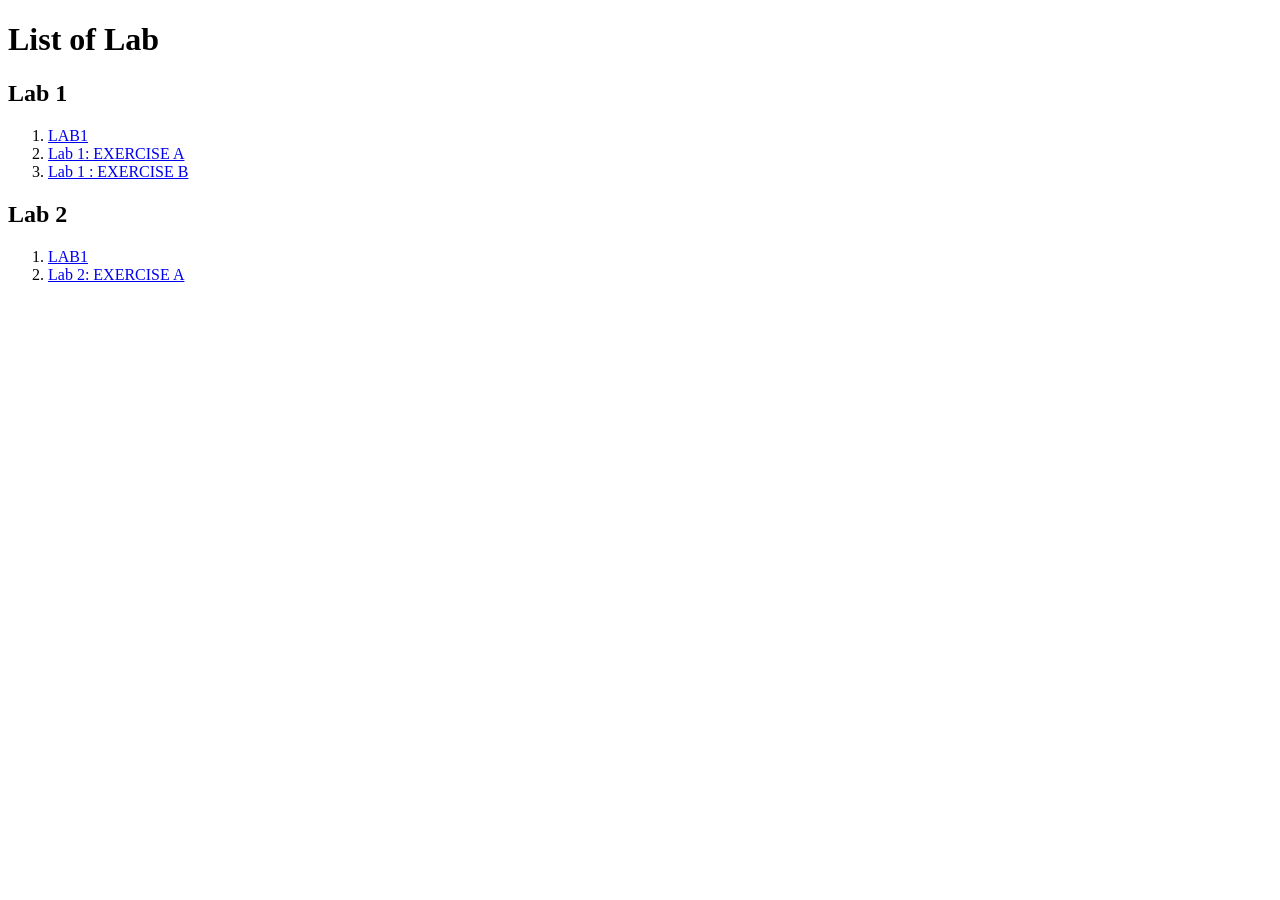
<file: index.html>
<!DOCTYPE html>
<html lang="en">
<head>
    <meta charset="UTF-8">
    <meta name="viewport" content="width=device-width, initial-scale=1.0">
    <title>Document</title>
</head>
<body>
    <h1> List of Lab</h1>
    <h2> Lab 1 </h2>
    <ol>
        <li> <a href="Lab1/LAB1.html">LAB1</a></li>
        <li> <a href="Lab1/lab1_ExerA.html">Lab 1: EXERCISE A</a></li>
        <li> <a href="Lab1/lab1_ExerB..html">Lab 1 : EXERCISE B </a></li>
    </ol>
     <h2> Lab 2 </h2>
    <ol>
        <li> <a href="LAB2/LAB2.HTML">LAB1</a></li>
        <li> <a href="LAB2/Lab2_Exercise A.html">Lab 2: EXERCISE A</a></li>
    </ol>
</body>
<html>
</file>
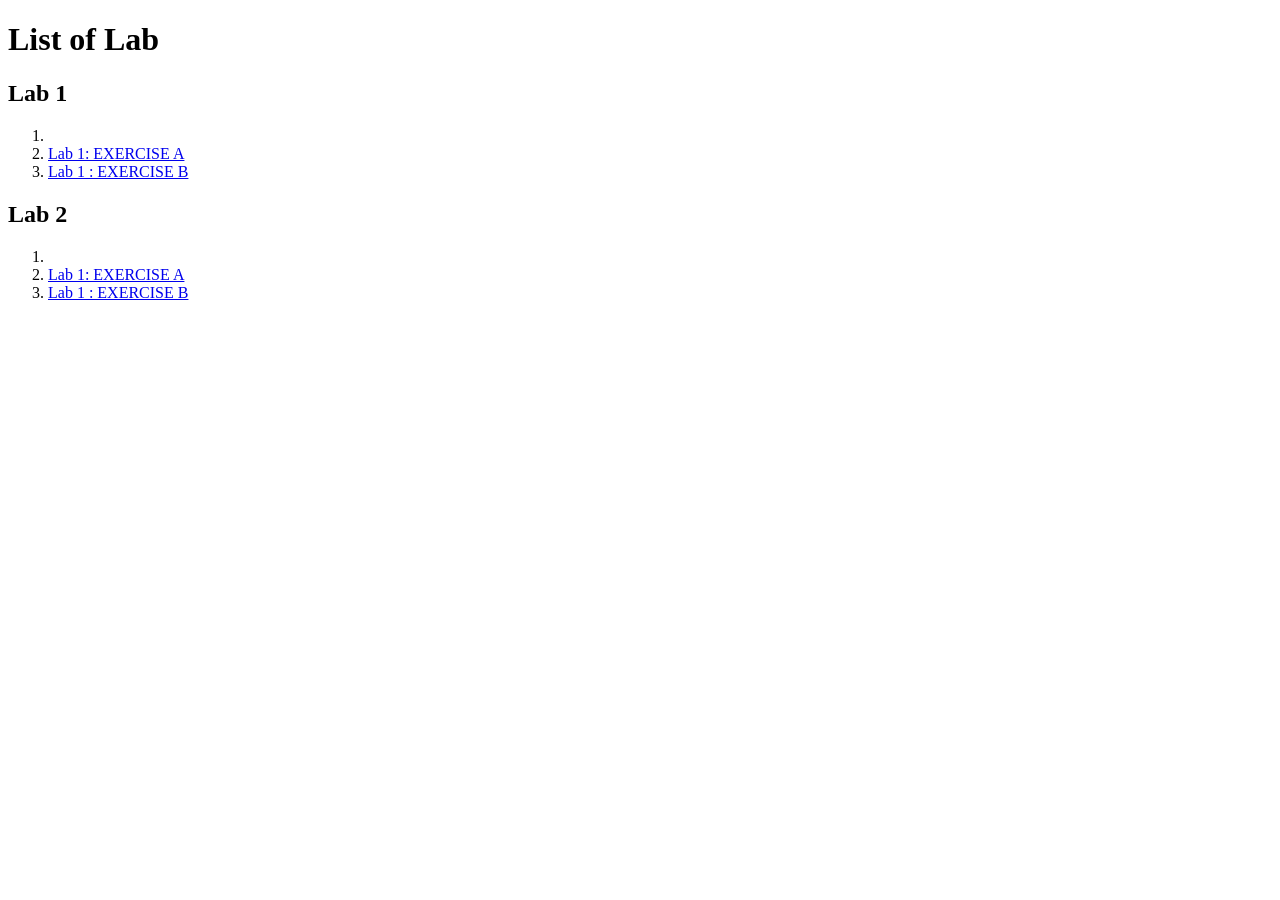
<file: LAB 2/index.html>
<!DOCTYPE html>
<html lang="en">
<head>
    <meta charset="UTF-8">
    <meta name="viewport" content="width=device-width, initial-scale=1.0">
    <title>Document</title>
</head>
<body>
    <h1> List of Lab</h1>
    <h2> Lab 1 </h2>
    <ol>
        <li> <a href="Lab1/LAB1.html PRACTICE"></a></li>
        <li> <a href="Lab1/lab1_ExerA.html">Lab 1: EXERCISE A</a></li>
        <li> <a href="Lab1/lab1_ExerB..html">Lab 1 : EXERCISE B </a></li>
    </ol>
        <h2> Lab 2 </h2>
    <ol>
        <li> <a href="Lab1/LAB1.html PRACTICE"></a></li>
        <li> <a href="Lab1/lab1_ExerA.html">Lab 1: EXERCISE A</a></li>
        <li> <a href="Lab1/lab1_ExerB..html">Lab 1 : EXERCISE B </a></li>
    </ol>
</body>
</file>
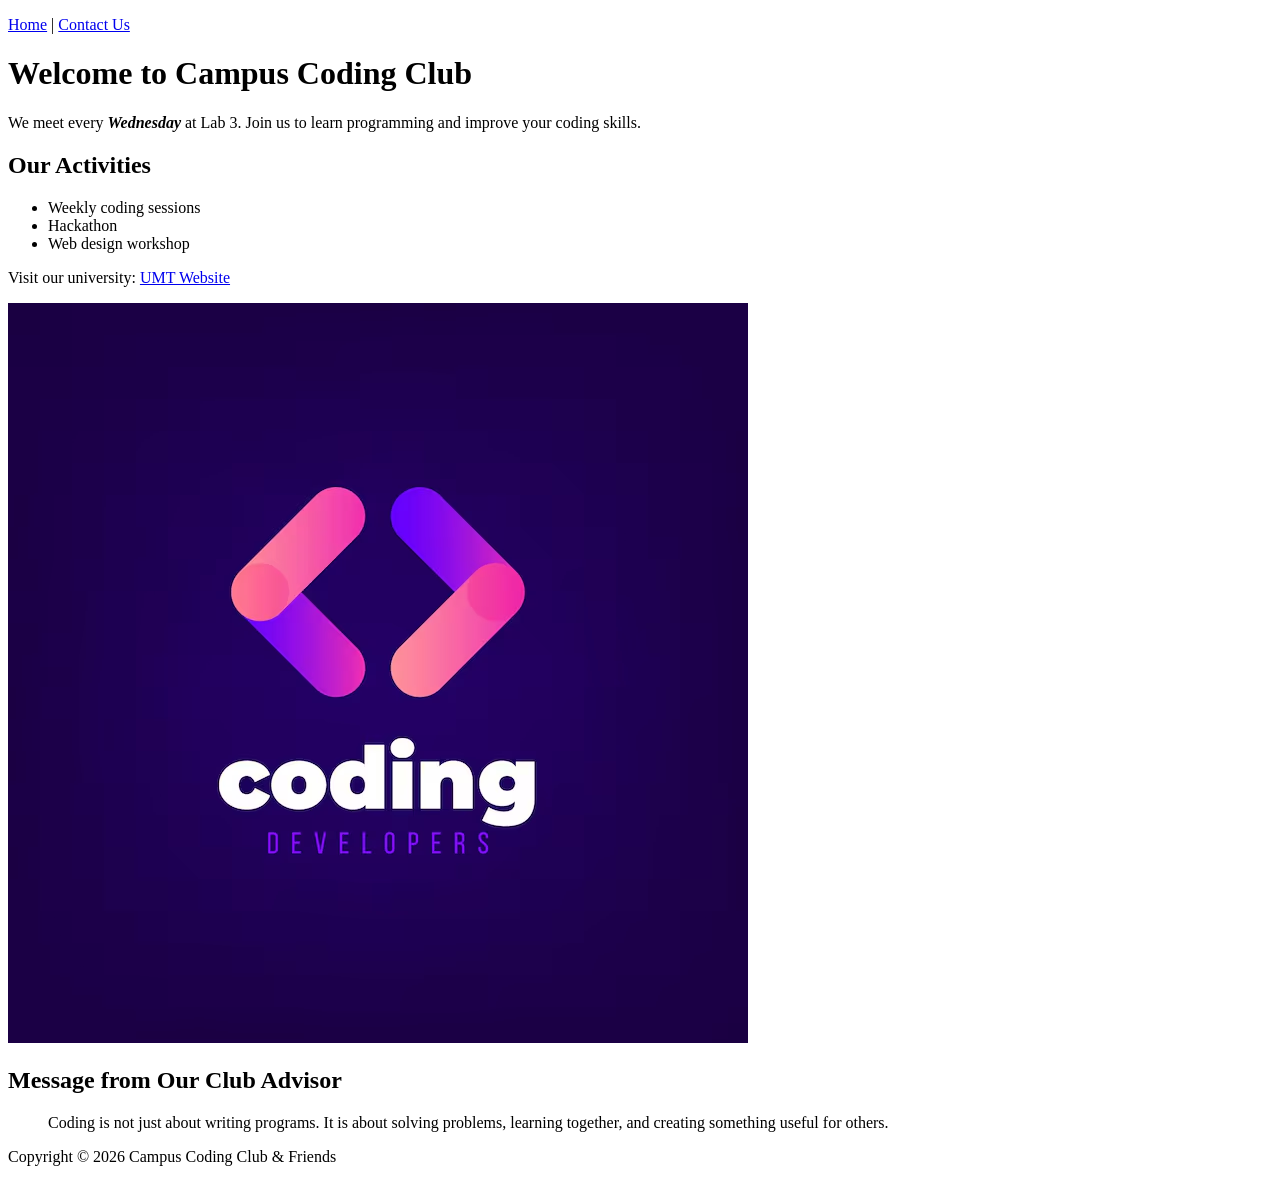
<file: Lab1/index.html>
<!DOCTYPE html>
<html lang="en">
<head>
    <meta charset="utf-8">
    <title>Campus Coding Club - Home</title>
</head>
<body>

    <!-- Navigation Section -->
    <p>
        <a href="index.html">Home</a> |
        <a href="contact.html">Contact Us</a>
    </p>

    <!-- Main Heading -->
    <h1>Welcome to Campus Coding Club</h1>

    <!-- Introduction Section -->
    <p>
        We meet every <strong><em>Wednesday</em></strong> at Lab 3.
        Join us to learn programming and improve your coding skills.
    </p>

    <!-- Activities Section -->
    <h2>Our Activities</h2>
    <ul>
        <li>Weekly coding sessions</li>
        <li>Hackathon</li>
        <li>Web design workshop</li>
    </ul>

    <!-- University Website Section -->
    <p>
        Visit our university:
        <a href="https://www.umt.edu.my" target="_blank">
            UMT Website
        </a>
    </p>

    <!-- Club Image Section -->
    <img src="codingclub.avif" alt="Campus Coding Club activities">

    <!-- Club Advisor Quote Section -->
    <h2>Message from Our Club Advisor</h2>
    <blockquote>
        Coding is not just about writing programs.
        It is about solving problems, learning together,
        and creating something useful for others.
    </blockquote>

    <!-- Copyright Section -->
    <p>
        Copyright &copy; 2026 Campus Coding Club &amp; Friends
    </p>

</body>
</html>
</file>
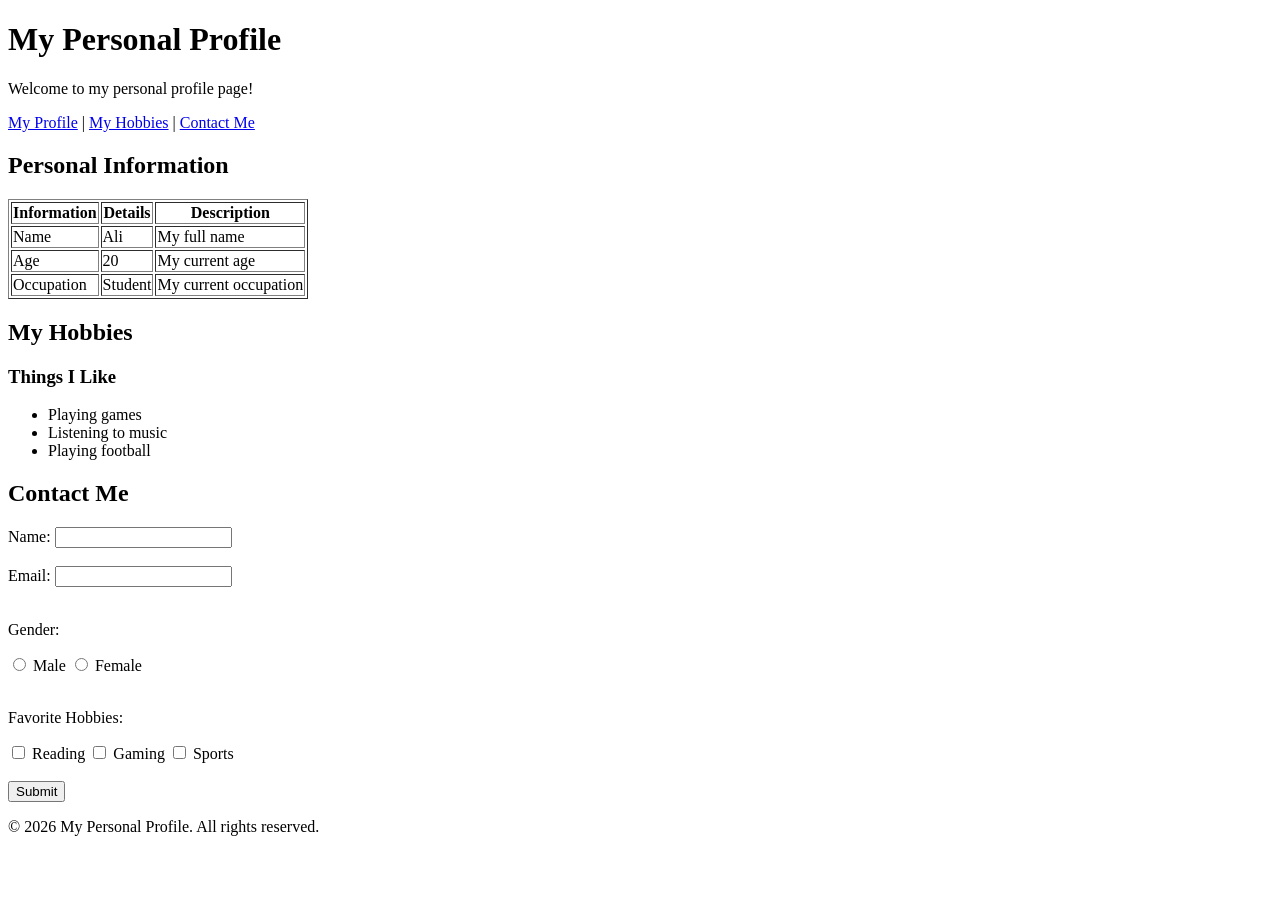
<file: LAB 2/LAB2.HTML>
<!DOCTYPE html>
<html lang="en">
<head>
    <meta charset="UTF-8">
    <meta name="viewport" content="width=device-width, initial-scale=1.0">
    <title>My Personal Profile</title>
</head>
<body>

    <!-- TASK 3: Semantic HTML -->

    <header>
        <h1>My Personal Profile</h1>
        <p>Welcome to my personal profile page!</p>
    </header>

    <nav>
        <a href="#profile">My Profile</a> |
        <a href="#hobbies">My Hobbies</a> |
        <a href="#contact">Contact Me</a>
    </nav>

    <main>

        <section id="profile">
            <h2>Personal Information</h2>

            <!-- TASK 1: Create a Table -->

            <table border="1">
                <tr>
                    <th>Information</th>
                    <th>Details</th>
                    <th>Description</th>
                </tr>
                <tr>
                    <td>Name</td>
                    <td>Ali</td>
                    <td>My full name</td>
                </tr>
                <tr>
                    <td>Age</td>
                    <td>20</td>
                    <td>My current age</td>
                </tr>
                <tr>
                    <td>Occupation</td>
                    <td>Student</td>
                    <td>My current occupation</td>
                </tr>
            </table>
        </section>

        <section id="hobbies">
            <h2>My Hobbies</h2>

            <article>
                <h3>Things I Like</h3>
                <ul>
                    <li>Playing games</li>
                    <li>Listening to music</li>
                    <li>Playing football</li>
                </ul>
            </article>
        </section>

        <section id="contact">
            <h2>Contact Me</h2>

            <!-- TASK 2: Design a Simple Form -->

            <form action="#" method="post">

                <label for="name">Name:</label>
                <input type="text" id="name" name="name" required>
                <br><br>

                <label for="email">Email:</label>
                <input type="email" id="email" name="email" required>
                <br><br>

                <p>Gender:</p>

                <input type="radio" id="male" name="gender" value="Male">
                <label for="male">Male</label>

                <input type="radio" id="female" name="gender" value="Female">
                <label for="female">Female</label>

                <br><br>

                <p>Favorite Hobbies:</p>

                <input type="checkbox" id="reading" name="hobbies" value="Reading">
                <label for="reading">Reading</label>

                <input type="checkbox" id="gaming" name="hobbies" value="Gaming">
                <label for="gaming">Gaming</label>

                <input type="checkbox" id="sports" name="hobbies" value="Sports">
                <label for="sports">Sports</label>

                <br><br>

                <input type="submit" value="Submit">

            </form>
        </section>

    </main>

    <footer>
        <p>&copy; 2026 My Personal Profile. All rights reserved.</p>
    </footer>

</body>
</html>
</file>
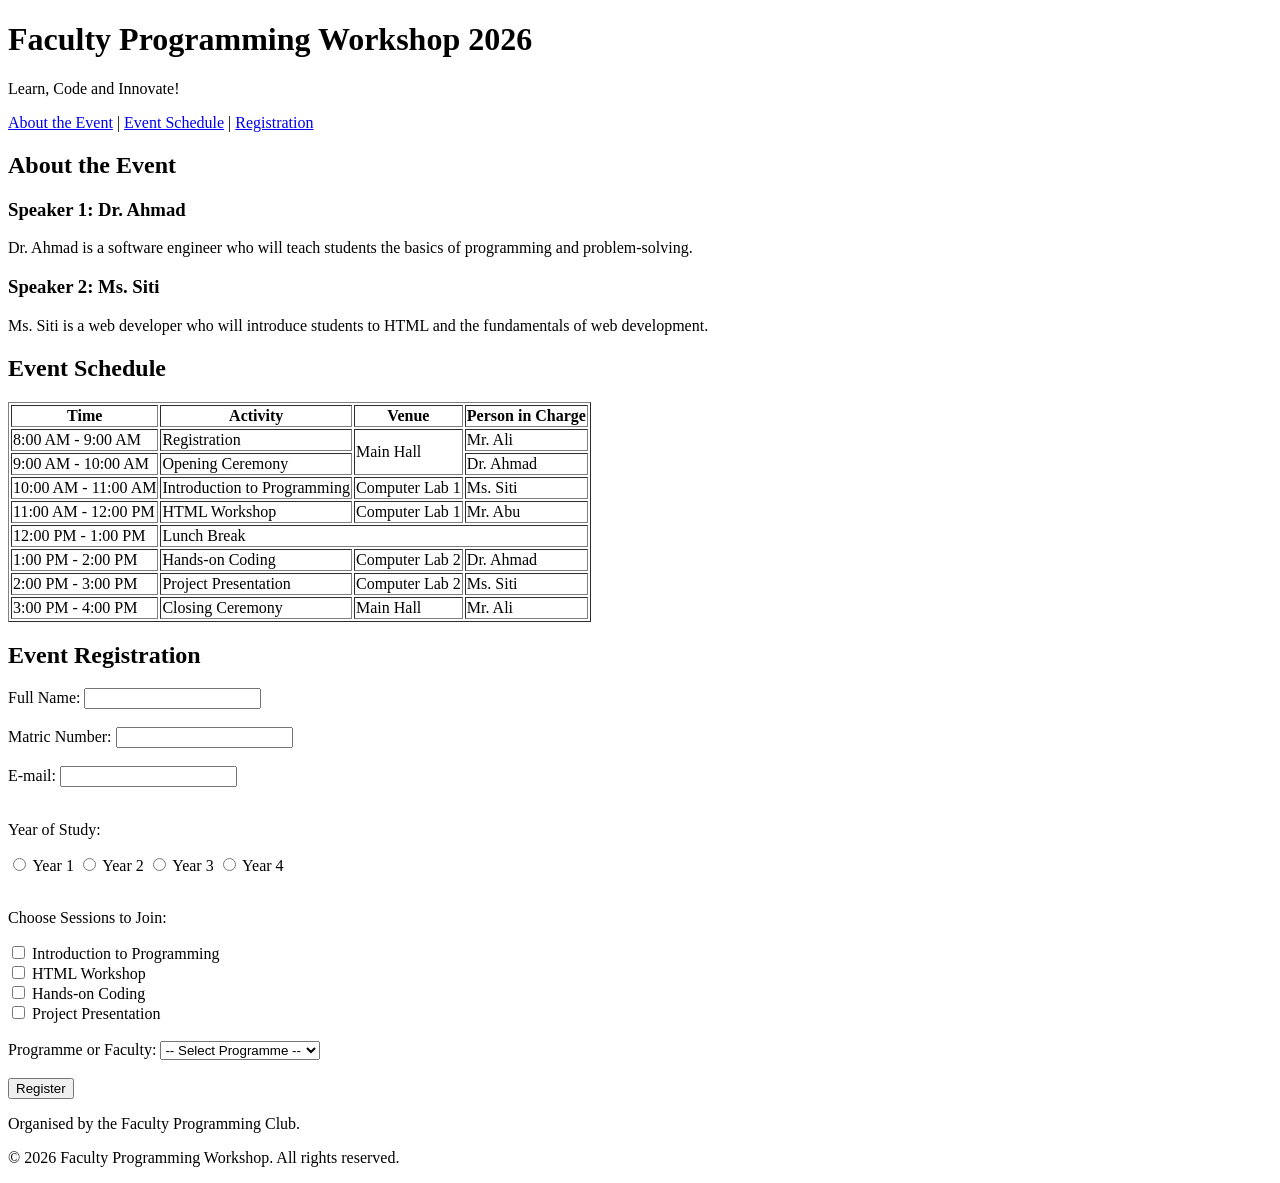
<file: LAB 2/Lab_2_Exercise A.html>
<!DOCTYPE html>
<html lang="en">
<head>
    <!-- Basic information about the HTML document -->
    <meta charset="UTF-8">
    <title>Faculty Programming Workshop</title>
</head>
<body>

    <!-- 1. Semantic Structure: Header -->
    <header>
        <h1>Faculty Programming Workshop 2026</h1>
        <p>Learn, Code and Innovate!</p>
    </header>

    <!-- Navigation links to different sections of the page -->
    <nav>
        <a href="#about">About the Event</a> |
        <a href="#schedule">Event Schedule</a> |
        <a href="#registration">Registration</a>
    </nav>

    <!-- Main content of the event page -->
    <main>

        <!-- 2. About the Event section -->
        <section id="about">
            <h2>About the Event</h2>

            <!-- Article introducing the first speaker -->
            <article>
                <h3>Speaker 1: Dr. Ahmad</h3>
                <p>
                    Dr. Ahmad is a software engineer who will teach
                    students the basics of programming and problem-solving.
                </p>
            </article>

            <!-- Article introducing the second speaker -->
            <article>
                <h3>Speaker 2: Ms. Siti</h3>
                <p>
                    Ms. Siti is a web developer who will introduce students
                    to HTML and the fundamentals of web development.
                </p>
            </article>
        </section>

        <!-- 3. Event Schedule section -->
        <section id="schedule">
            <h2>Event Schedule</h2>

            <!-- Schedule table with colspan and rowspan -->
            <table border="1">
                <tr>
                    <th>Time</th>
                    <th>Activity</th>
                    <th>Venue</th>
                    <th>Person in Charge</th>
                </tr>

                <tr>
                    <td>8:00 AM - 9:00 AM</td>
                    <td>Registration</td>
                    <td rowspan="2">Main Hall</td>
                    <td>Mr. Ali</td>
                </tr>

                <tr>
                    <td>9:00 AM - 10:00 AM</td>
                    <td>Opening Ceremony</td>
                    <td>Dr. Ahmad</td>
                </tr>

                <tr>
                    <td>10:00 AM - 11:00 AM</td>
                    <td>Introduction to Programming</td>
                    <td>Computer Lab 1</td>
                    <td>Ms. Siti</td>
                </tr>

                <tr>
                    <td>11:00 AM - 12:00 PM</td>
                    <td>HTML Workshop</td>
                    <td>Computer Lab 1</td>
                    <td>Mr. Abu</td>
                </tr>

                <tr>
                    <td>12:00 PM - 1:00 PM</td>
                    <td colspan="3">Lunch Break</td>
                </tr>

                <tr>
                    <td>1:00 PM - 2:00 PM</td>
                    <td>Hands-on Coding</td>
                    <td>Computer Lab 2</td>
                    <td>Dr. Ahmad</td>
                </tr>

                <tr>
                    <td>2:00 PM - 3:00 PM</td>
                    <td>Project Presentation</td>
                    <td>Computer Lab 2</td>
                    <td>Ms. Siti</td>
                </tr>

                <tr>
                    <td>3:00 PM - 4:00 PM</td>
                    <td>Closing Ceremony</td>
                    <td>Main Hall</td>
                    <td>Mr. Ali</td>
                </tr>
            </table>
        </section>

        <!-- 4. Registration Form section -->
        <section id="registration">
            <h2>Event Registration</h2>

            <!-- Form sends registration data to register.html using POST -->
            <form action="register.html" method="post">

                <!-- Text input for student's full name -->
                <label for="fullname">Full Name:</label>
                <input type="text" id="fullname" name="fullname" required>
                <br><br>

                <!-- Text input for student's matric number -->
                <label for="matric">Matric Number:</label>
                <input type="text" id="matric" name="matric" required>
                <br><br>

                <!-- Email input for student's email address -->
                <label for="email">E-mail:</label>
                <input type="email" id="email" name="email" required>
                <br><br>

                <!-- Radio buttons allow the student to select one study year -->
                <p>Year of Study:</p>

                <input type="radio" id="year1" name="year" value="Year 1" required>
                <label for="year1">Year 1</label>

                <input type="radio" id="year2" name="year" value="Year 2">
                <label for="year2">Year 2</label>

                <input type="radio" id="year3" name="year" value="Year 3">
                <label for="year3">Year 3</label>

                <input type="radio" id="year4" name="year" value="Year 4">
                <label for="year4">Year 4</label>

                <br><br>

                <!-- Checkboxes allow students to select multiple sessions -->
                <p>Choose Sessions to Join:</p>

                <input type="checkbox" id="session1" name="sessions" value="Programming">
                <label for="session1">Introduction to Programming</label>
                <br>

                <input type="checkbox" id="session2" name="sessions" value="HTML">
                <label for="session2">HTML Workshop</label>
                <br>

                <input type="checkbox" id="session3" name="sessions" value="Coding">
                <label for="session3">Hands-on Coding</label>
                <br>

                <input type="checkbox" id="session4" name="sessions" value="Presentation">
                <label for="session4">Project Presentation</label>

                <br><br>

                <!-- Dropdown menu for selecting the programme or faculty -->
                <label for="programme">Programme or Faculty:</label>

                <select id="programme" name="programme" required>
                    <option value="">-- Select Programme --</option>
                    <option value="Computer Science">Computer Science</option>
                    <option value="Information Technology">Information Technology</option>
                    <option value="Software Engineering">Software Engineering</option>
                    <option value="Information Systems">Information Systems</option>
                </select>

                <br><br>

                <!-- Submit button for the registration form -->
                <input type="submit" value="Register">

            </form>
        </section>

    </main>

    <!-- 5. Footer containing organiser information and copyright -->
    <footer>
        <p>Organised by the Faculty Programming Club.</p>
        <p>&copy; 2026 Faculty Programming Workshop. All rights reserved.</p>
    </footer>

</body>
</html>
</file>
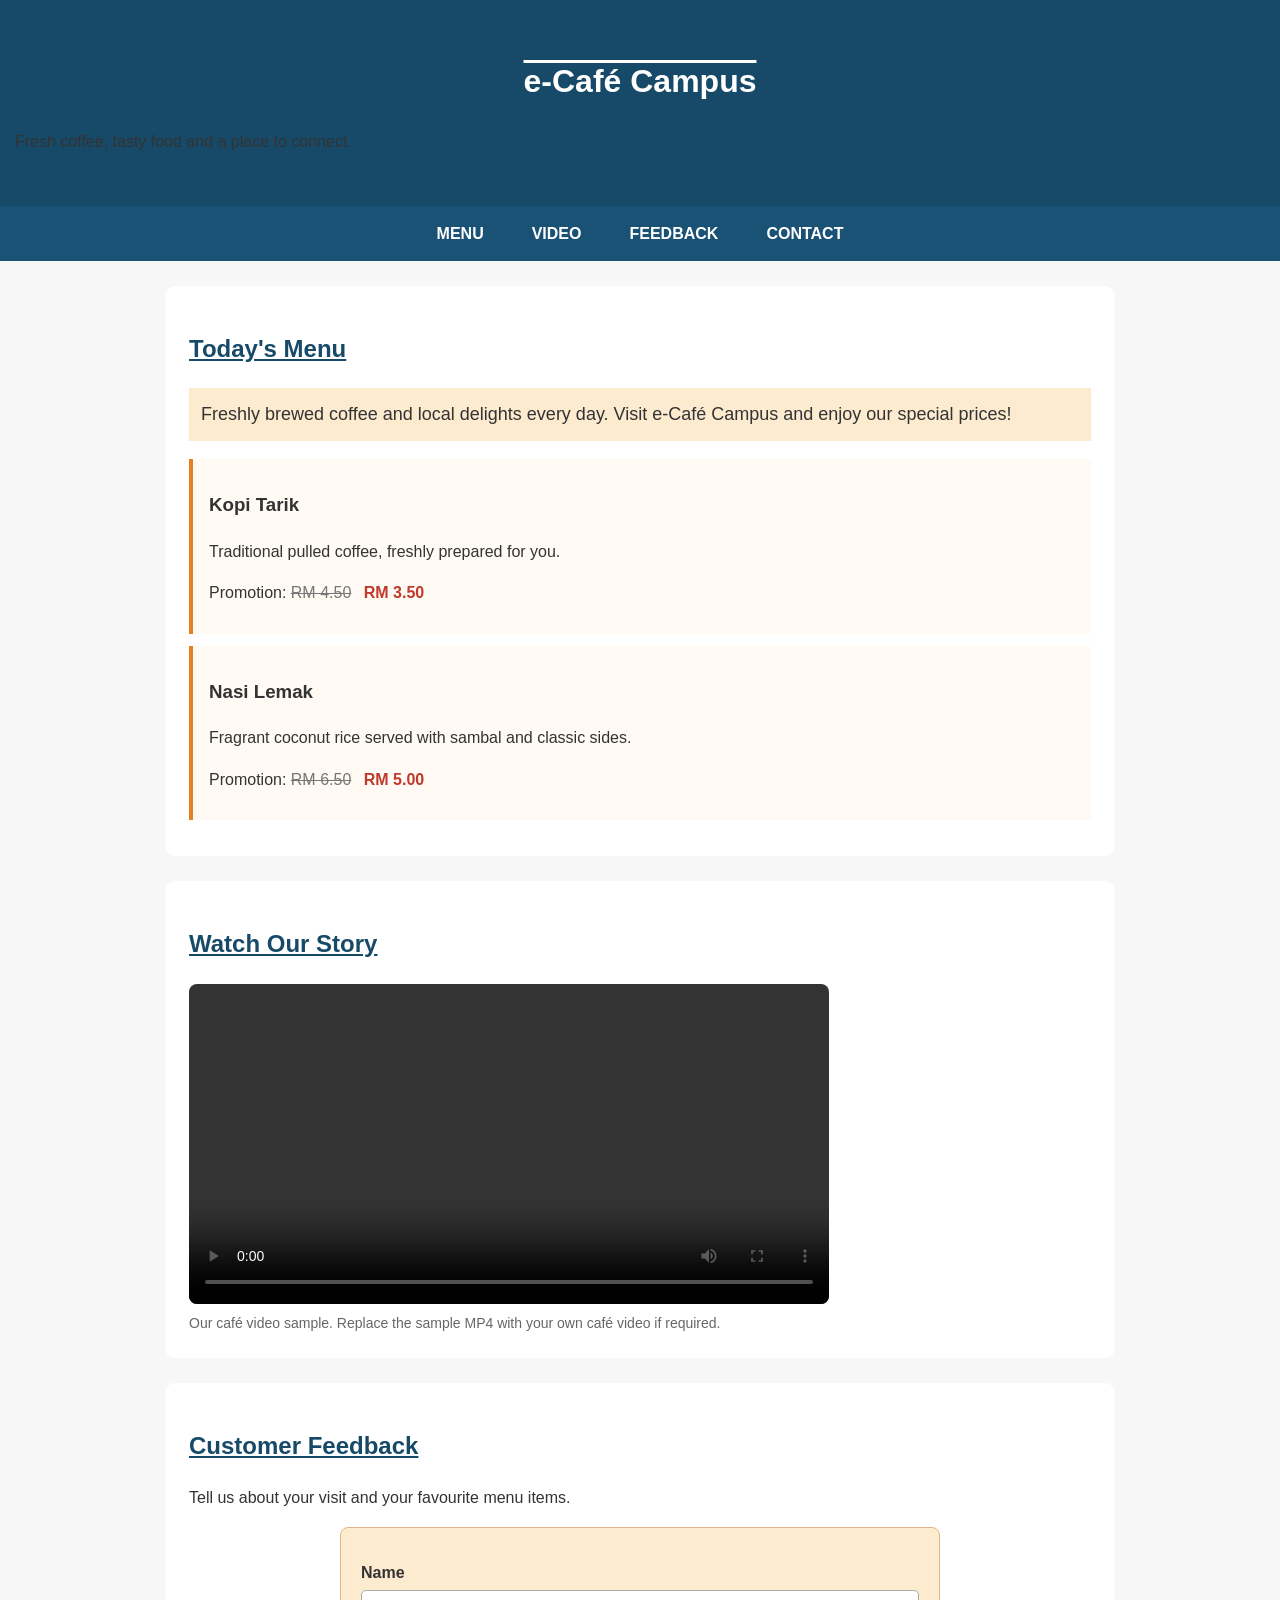
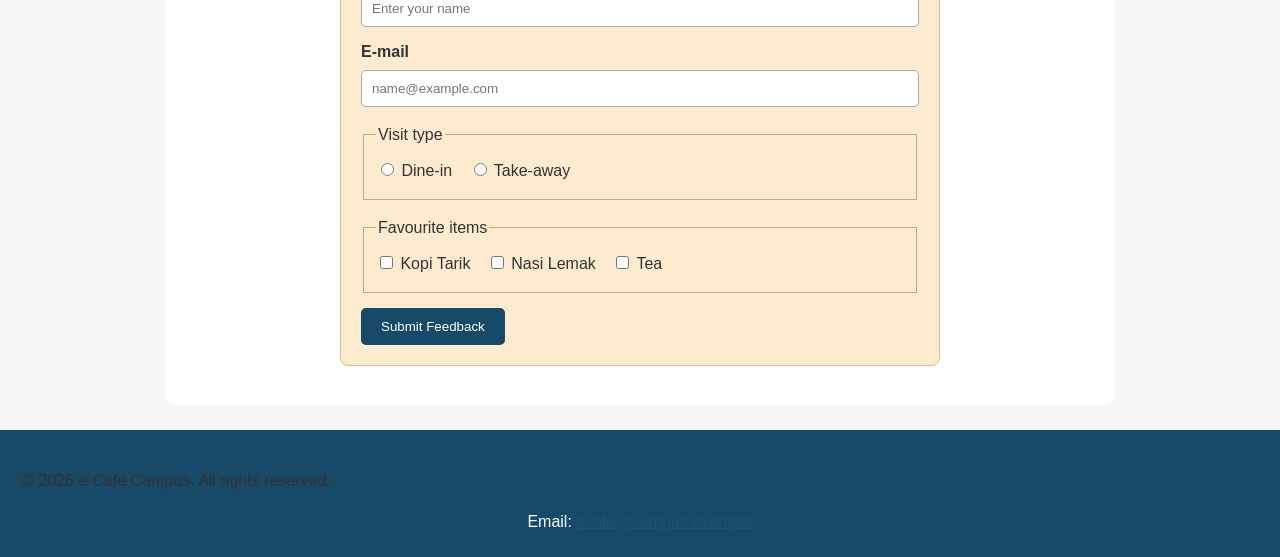
<file: LAB 4/lab4_ExerB.html>
<!DOCTYPE html>
<html lang="en">
<head>
    <meta charset="utf-8">
    <meta name="viewport" content="width=device-width, initial-scale=1.0">
    <title>e-Café Campus</title>
    <link rel="stylesheet" href="cafe.css">
    <!-- Internal CSS: content, prices, headings and form -->
    <style>
        body {
            margin: 0;
            font-family: Arial, Helvetica, sans-serif;
            line-height: 1.6;
            color: #333333;
            background-color: #f7f7f7;
        }

        header {
            padding: 35px 15px;
            text-align: center;
            color: white;
            background-color: #174a68;
        }

        h1 { text-decoration: overline; }

        main {
            width: 90%;
            max-width: 950px;
            margin: 25px auto;
        }

        section {
            margin: 25px 0;
            padding: 24px;
            background-color: white;
            border-radius: 10px;
        }

        h2 {
            color: #174a68;
            text-decoration: underline;
        }

        p { color: #333333; text-align: justify; }

        .intro {
            font-size: 18px;
            background-color: #FDEBD0;
            padding: 12px;
        }

        .highlight {
            font-weight: bold;
            color: #C0392B;
        }

        .old-price {
            color: #777777;
            text-decoration: line-through;
            margin-right: 8px;
        }

        .new-price {
            color: #C0392B;
            font-weight: bold;
        }

        article {
            padding: 12px 16px;
            margin: 12px 0;
            border-left: 4px solid #E67E22;
            background-color: #fffaf3;
        }

        figure { margin: 0; }

        video {
            display: block;
            max-width: 100%;
            height: auto;
            border-radius: 8px;
        }

        figcaption {
            margin-top: 8px;
            color: #666666;
            font-size: 14px;
        }

        .feedback-form {
            width: 90%;
            max-width: 600px;
            padding: 20px;
            margin: 15px auto;
            background-color: #FDEBD0;
            border: 1px solid #e0b987;
            border-radius: 8px;
        }

        .feedback-form > label {
            display: block;
            margin-top: 12px;
            font-weight: bold;
        }

        .feedback-form input[type="text"],
        .feedback-form input[type="email"] {
            width: 100%;
            padding: 10px;
            margin-top: 5px;
            border: 1px solid #aaaaaa;
            border-radius: 5px;
            box-sizing: border-box;
        }

        .feedback-form fieldset {
            margin-top: 15px;
            border: 1px solid #c9a77d;
        }

        .feedback-form fieldset label {
            display: inline-block;
            margin: 5px 12px 5px 0;
        }

        button {
            margin-top: 15px;
            padding: 11px 20px;
            border: 0;
            border-radius: 5px;
            color: white;
            background-color: #174a68;
            cursor: pointer;
        }

        button:hover { background-color: #E67E22; }

        footer {
            padding: 22px;
            text-align: center;
            color: white;
            background-color: #174a68;
        }

        footer address { font-style: normal; }
        footer a { color: #ffe0a8; }

        /* Interactive link states in the required order */
        a:link { color: #1A5276; }
        a:visited { color: #7D3C98; }
        a:hover { color: #E67E22; }
        a:active { color: #C0392B; }

        @media (max-width: 600px) {
            main { width: 95%; }
            section { padding: 16px; }
            .feedback-form { width: 100%; }
        }
    </style>
</head>
<body>
    <!-- Error corrections from the supplied code:
         Line 8-10: corrected list-style-type from "no" to "none" (navigation styles moved to cafe.css).
         Lines 13-16: reordered link states so :visited comes before :hover.
         Line 17: changed invalid "overlined" to valid "overline".
         Line 18: added the missing colon after color.
         Line 19-22: changed #intro to .intro to match class="intro" and closed the rule.
         Line 22: changed "highlight" to the class selector ".highlight".
         Line 34: changed href="menu" to href="#menu".
         Lines 42 and 46: replaced repeated id="item" with class="item" (unique IDs are required).
         Lines 53-56: added video controls and corrected source type to video/mp4.
         Also added the required viewport meta tag, figure caption, feedback section and email address. -->

    <!-- Header -->
    <header>
        <h1>e-Café Campus</h1>
        <p>Fresh coffee, tasty food and a place to connect.</p>
    </header>

    <!-- Navigation bar -->
    <nav class="navbar">
        <ul>
            <li><a href="#menu">Menu</a></li>
            <li><a href="#video">Video</a></li>
            <li><a href="#feedback">Feedback</a></li>
            <li><a href="#contact">Contact</a></li>
        </ul>
    </nav>

    <main>
        <!-- Menu section -->
        <section id="menu">
            <h2>Today's Menu</h2>
            <p class="intro">Freshly brewed coffee and local delights every day. Visit e-Café Campus and enjoy our special prices!</p>

            <article class="item">
                <h3>Kopi Tarik</h3>
                <p>Traditional pulled coffee, freshly prepared for you.</p>
                <p>Promotion: <span class="old-price">RM 4.50</span> <span class="new-price">RM 3.50</span></p>
            </article>

            <article class="item">
                <h3>Nasi Lemak</h3>
                <p>Fragrant coconut rice served with sambal and classic sides.</p>
                <p>Promotion: <span class="old-price">RM 6.50</span> <span class="new-price">RM 5.00</span></p>
            </article>
        </section>

        <!-- Video section -->
        <section id="video">
            <h2>Watch Our Story</h2>
            <figure>
                <video controls width="640" height="360">
                    <source src="https://interactive-examples.mdn.mozilla.net/media/cc0-videos/flower.mp4" type="video/mp4">
                    Your browser does not support the video tag.
                </video>
                <figcaption>Our café video sample. Replace the sample MP4 with your own café video if required.</figcaption>
            </figure>
        </section>

        <!-- Feedback form section -->
        <section id="feedback">
            <h2>Customer Feedback</h2>
            <p>Tell us about your visit and your favourite menu items.</p>

            <form class="feedback-form" action="#" method="post">
                <label for="customer-name">Name</label>
                <input type="text" id="customer-name" name="name" placeholder="Enter your name" required>

                <label for="customer-email">E-mail</label>
                <input type="email" id="customer-email" name="email" placeholder="name@example.com" required>

                <fieldset>
                    <legend>Visit type</legend>
                    <label><input type="radio" name="visit-type" value="dine-in" required> Dine-in</label>
                    <label><input type="radio" name="visit-type" value="take-away"> Take-away</label>
                </fieldset>

                <fieldset>
                    <legend>Favourite items</legend>
                    <label><input type="checkbox" name="favourite" value="kopi-tarik"> Kopi Tarik</label>
                    <label><input type="checkbox" name="favourite" value="nasi-lemak"> Nasi Lemak</label>
                    <label><input type="checkbox" name="favourite" value="tea"> Tea</label>
                </fieldset>

                <button type="submit">Submit Feedback</button>
            </form>
        </section>
    </main>

    <!-- Footer and contact information -->
    <footer id="contact">
        <p>&copy; 2026 e-Café Campus. All rights reserved.</p>
        <address>Email: <a href="mailto:ecafe@campus.example">ecafe@campus.example</a></address>
    </footer>
</body>
</html>
</file>
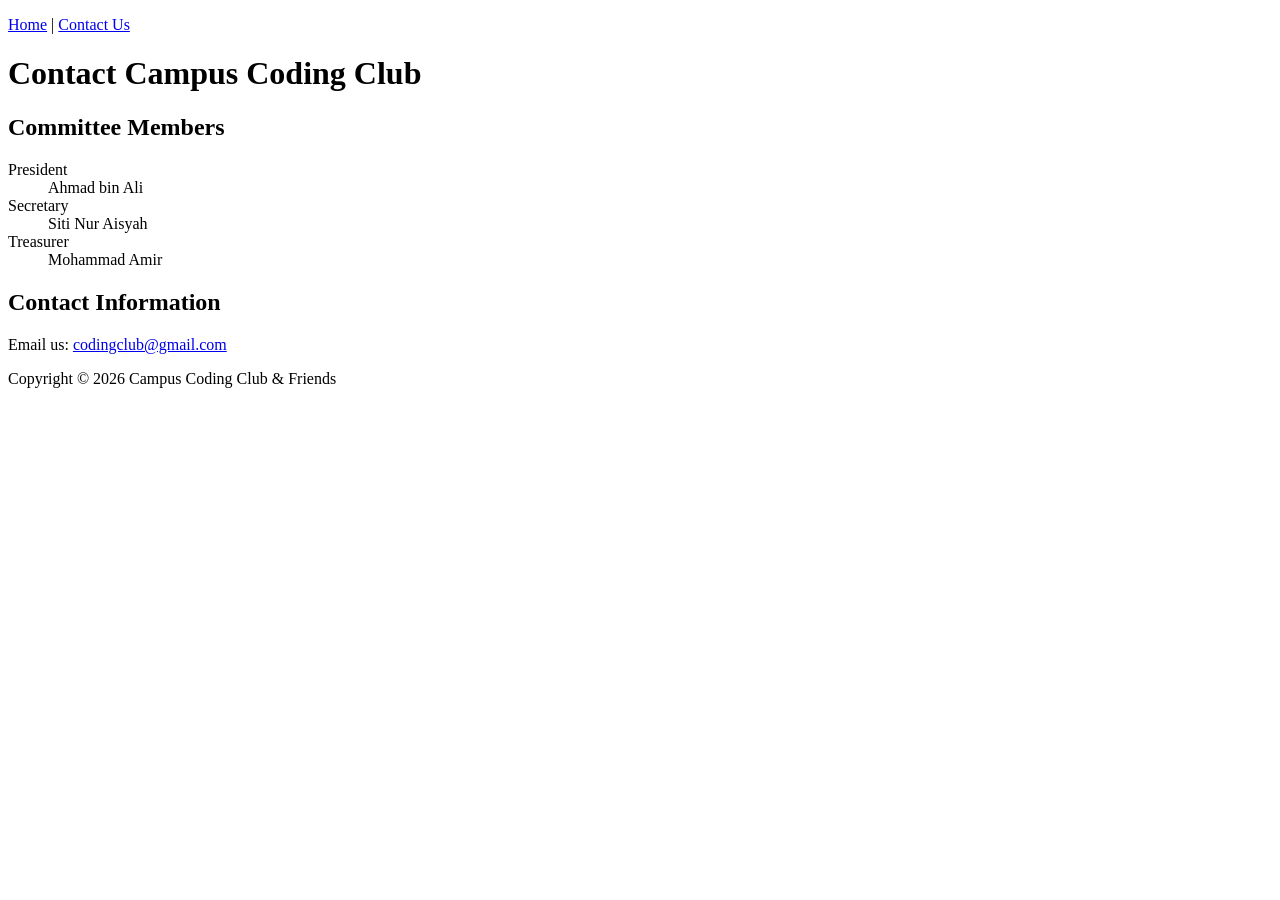
<file: Lab1/contact.html>
<!DOCTYPE html>
<html lang="en">
<head>
    <meta charset="utf-8">
    <title>Campus Coding Club - Contact Us</title>
</head>
<body>

    <!-- Navigation section -->
    <p>
        <a href="index.html">Home</a> |
        <a href="contact.html">Contact Us</a>
    </p>

    <!-- Main heading -->
    <h1>Contact Campus Coding Club</h1>

    <!-- Committee members section -->
    <h2>Committee Members</h2>

    <dl>
        <dt>President</dt>
        <dd>Ahmad bin Ali</dd>

        <dt>Secretary</dt>
        <dd>Siti Nur Aisyah</dd>

        <dt>Treasurer</dt>
        <dd>Mohammad Amir</dd>

    </dl>

    <!-- Contact information section -->
    <h2>Contact Information</h2>

    <p>
        Email us:
        <a href="mailto:codingclub@gmail.com">
            codingclub@gmail.com
        </a>
    </p>

    <!-- Copyright section -->
    <p>Copyright &copy; 2026 Campus Coding Club &amp; Friends</p>

</body>
</html>
</file>
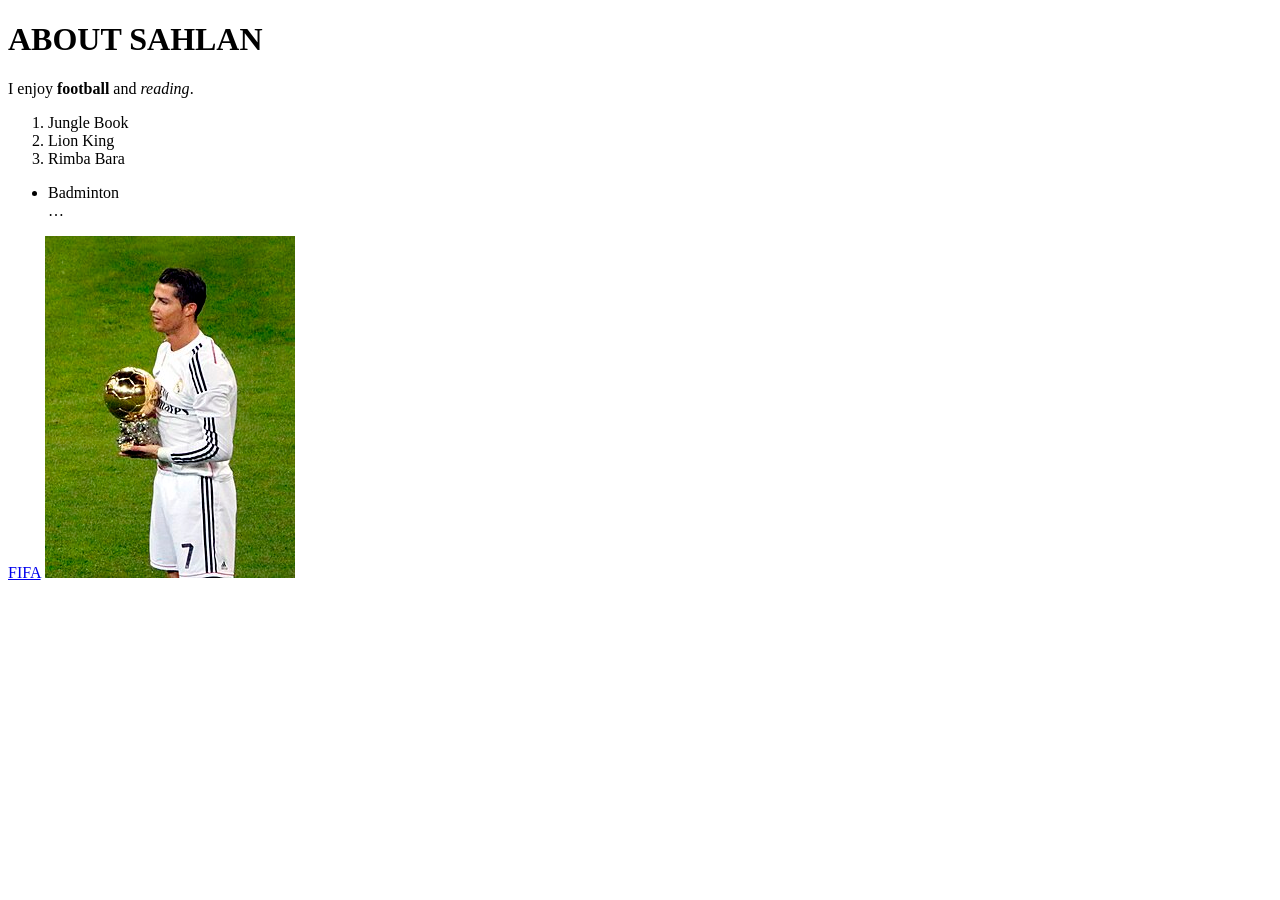
<file: Lab1/LAB1.html>
<!DOCTYPE html>
    <html lang="en">
    <head>
        <meta charset="UTF-8">
        <title>About Sahlan</title>
    </head>
    <body>

    <h1>ABOUT SAHLAN</h1>
    
    <!-- About my hobbies -->
<p>I enjoy <strong>football</strong>
and <em>reading</em>.</p>

    <!-- Favourite books -->
<ol>
<li>Jungle Book</li>
<li>Lion King</li>
<li>Rimba Bara</li>
</ol>
<!-- Top 3 hobbies -->
<ul>
<li>Badminton</li> …
</ul>
<!-- Link and image -->
<a href="https://www.fifa.com/en">FIFA</a>
<img src="bola.jpg" alt="Badminton">

    </body>
</file>
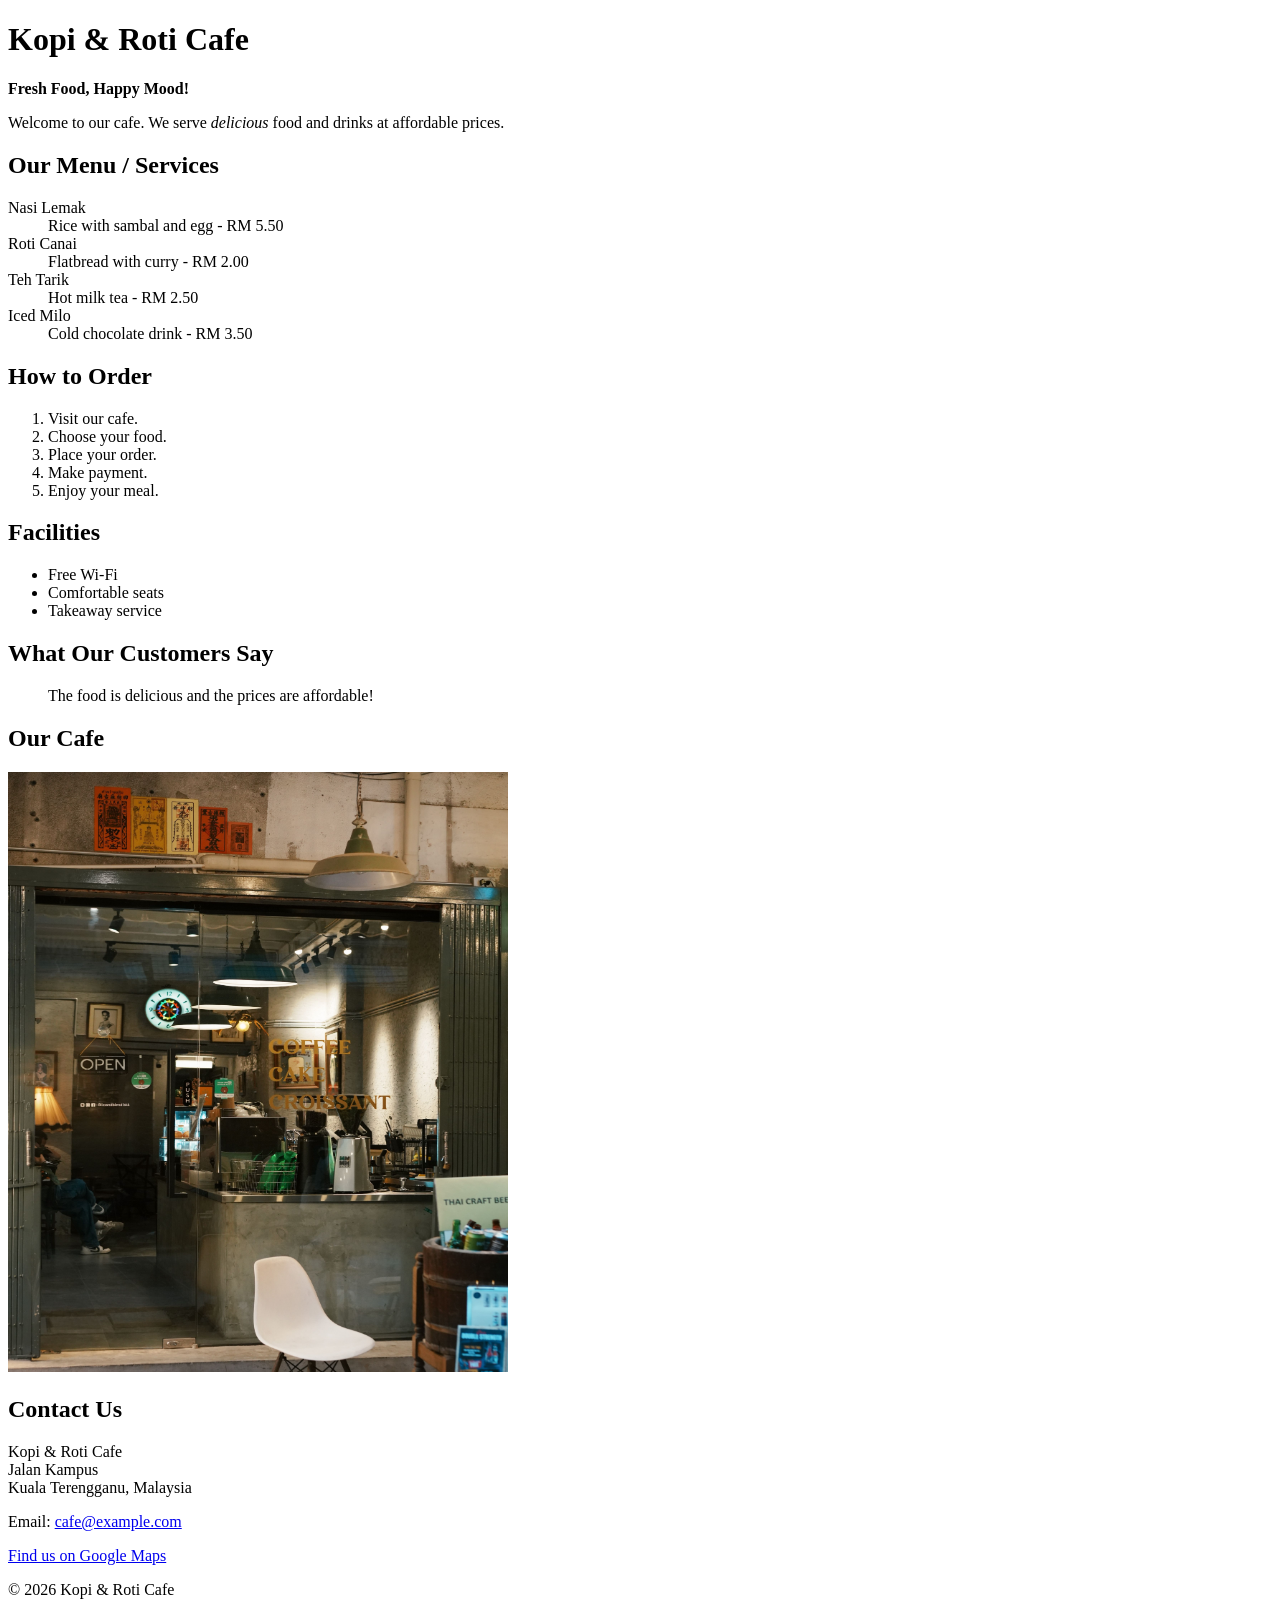
<file: Lab1/lab1_ExerA.html>
<!DOCTYPE html>
<html lang="en">
<head>
    <!-- Page information -->
    <meta charset="utf-8">
    <title>Kopi &amp; Roti Cafe</title>
</head>
<body>

    <!-- Business introduction -->
    <h1>Kopi &amp; Roti Cafe</h1>
    <p><strong>Fresh Food, Happy Mood!</strong></p>
    <p>Welcome to our cafe. We serve <em>delicious</em> food and drinks at affordable prices.</p>

    <!-- Menu and services -->
    <h2>Our Menu / Services</h2>
    <dl>
        <dt>Nasi Lemak</dt>
        <dd>Rice with sambal and egg - RM 5.50</dd>

        <dt>Roti Canai</dt>
        <dd>Flatbread with curry - RM 2.00</dd>

        <dt>Teh Tarik</dt>
        <dd>Hot milk tea - RM 2.50</dd>

        <dt>Iced Milo</dt>
        <dd>Cold chocolate drink - RM 3.50</dd>
    </dl>

    <!-- Ordering steps -->
    <h2>How to Order</h2>
    <ol>
        <li>Visit our cafe.</li>
        <li>Choose your food.</li>
        <li>Place your order.</li>
        <li>Make payment.</li>
        <li>Enjoy your meal.</li>
    </ol>

    <!-- Cafe facilities -->
    <h2>Facilities</h2>
    <ul>
        <li>Free Wi-Fi</li>
        <li>Comfortable seats</li>
        <li>Takeaway service</li>
    </ul>

    <!-- Customer review -->
    <h2>What Our Customers Say</h2>
    <blockquote>
        The food is delicious and the prices are affordable!
    </blockquote>

    <!-- Cafe image -->
    <h2>Our Cafe</h2>
    <img src="lan.jpg"
         alt="Picture representing our cafe" style="width:500px;height:600px;">

    <!-- Contact information -->
    <h2>Contact Us</h2>
    <p>
        Kopi &amp; Roti Cafe<br>
        Jalan Kampus<br>
        Kuala Terengganu, Malaysia
    </p>

    <p>Email: <a href="mailto:cafe@example.com">cafe@example.com</a></p>

    <p>
        <a href="https://www.google.com/maps" target="_blank"
           rel="noopener noreferrer">Find us on Google Maps</a>
    </p>

    <!-- Footer -->
    <footer>
        <p>&copy; 2026 Kopi &amp; Roti Cafe</p>
    </footer>

</body>
</html>
</file>
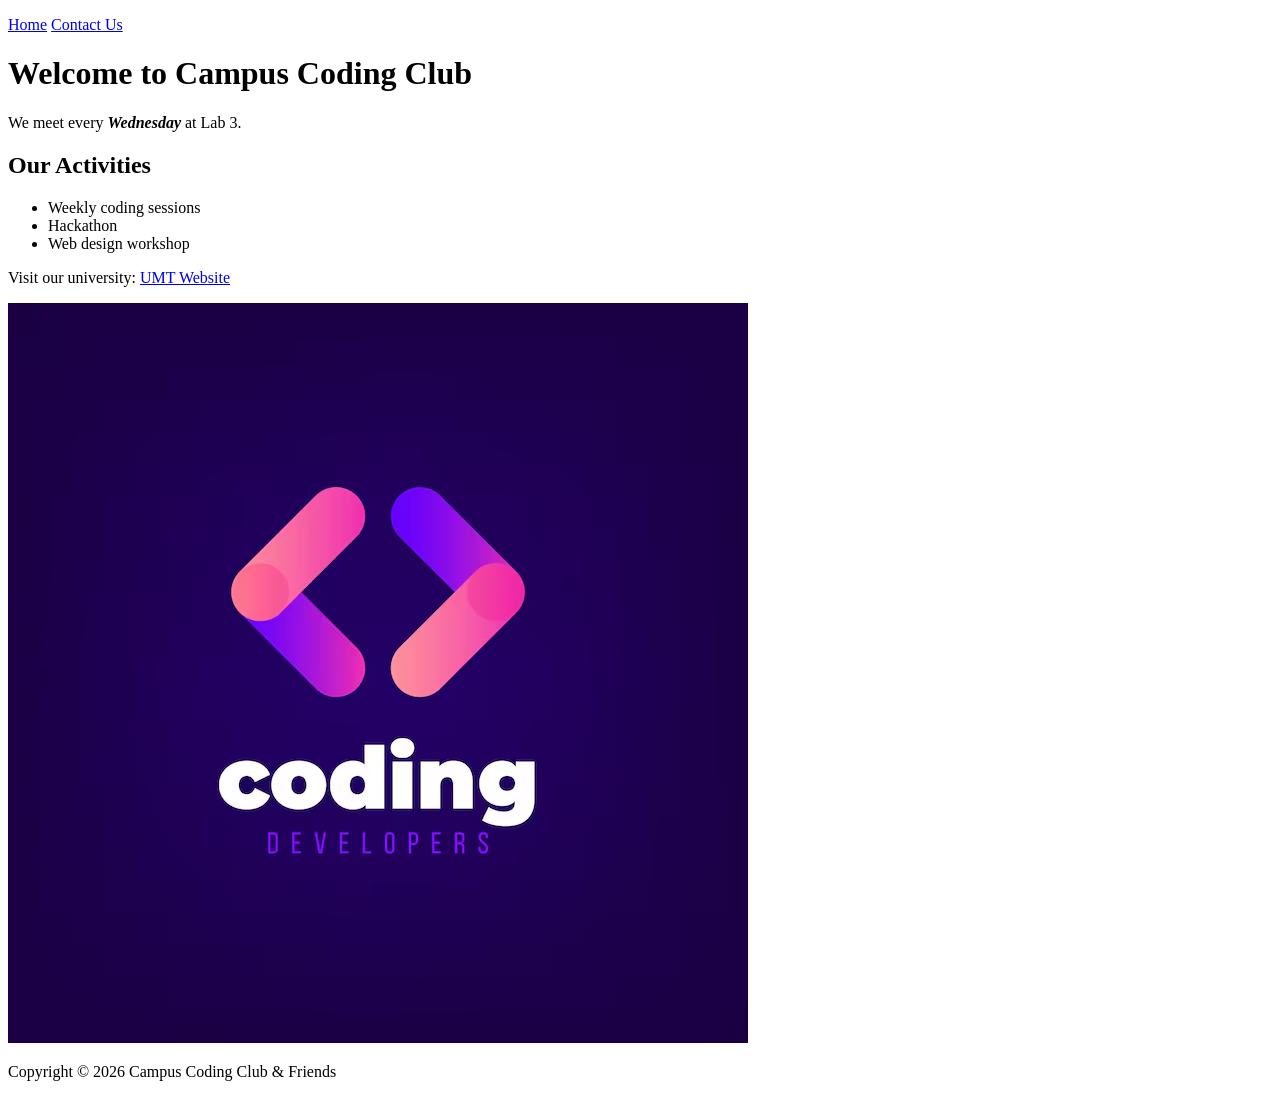
<file: Lab1/lab1_ExerB.html>
<!DOCTYPE html>
<html lang="en">
<head>
    <meta charset="utf-8">
    <title>Campus Coding Club</title>
</head>
<body>

    <!--
    Errors in the original code:

    Error 1 (Line 1): Missing <!DOCTYPE html> declaration.
    Error 2 (Line 1): Missing lang="en" attribute in the html tag.
    Error 3 (Line 3): Missing closing </title> tag.
    Error 4 (Line 4): The meta charset tag is placed incorrectly
    because the title tag was not closed.
    Error 5 (Line 7): The h1 tag was incorrectly closed with </h2>.
    Error 6 (Line 8): The em and strong tags were improperly nested.
    Error 7 (Line 8): The paragraph was missing its closing </p> tag.
    Error 8 (Line 9): The h2 tag was incorrectly closed with <h2>
    instead of </h2>.
    Error 9 (Line 11): The first li tag was not closed.
    Error 10 (Line 14): The ul list was incorrectly closed with </ol>.
    Error 11 (Line 15): The href URL was missing quotation marks.
    Error 12 (Line 16): The img tag was missing an alt attribute.
    Error 13 (Line 17): The ampersand (&) was not written as &amp;.
    Error 14 (Line 18): The html tag was missing its closing </html> tag.
    -->

    <!-- Navigation section -->
    <p>
        <a href="index.html">Home</a>
        <a href="contact.html">Contact Us</a>
    </p>

    <!-- Main heading -->
    <h1>Welcome to Campus Coding Club</h1>

    <!-- Introduction paragraph -->
    <p>
        We meet every <strong><em>Wednesday</em></strong> at Lab 3.
    </p>

    <!-- Activities section -->
    <h2>Our Activities</h2>
    <ul>
        <li>Weekly coding sessions</li>
        <li>Hackathon</li>
        <li>Web design workshop</li>
    </ul>

    <!-- University website link -->
    <p>
        Visit our university:
        <a href="https://www.umt.edu.my" target="_blank">
            UMT Website
        </a>
    </p>

    <!-- Club image -->
    <img src="codingclub.avif" alt="Campus Coding Club activities">

    <!-- Copyright section -->
    <p>Copyright &copy; 2026 Campus Coding Club &amp; Friends</p>

</body>
</html>
</file>
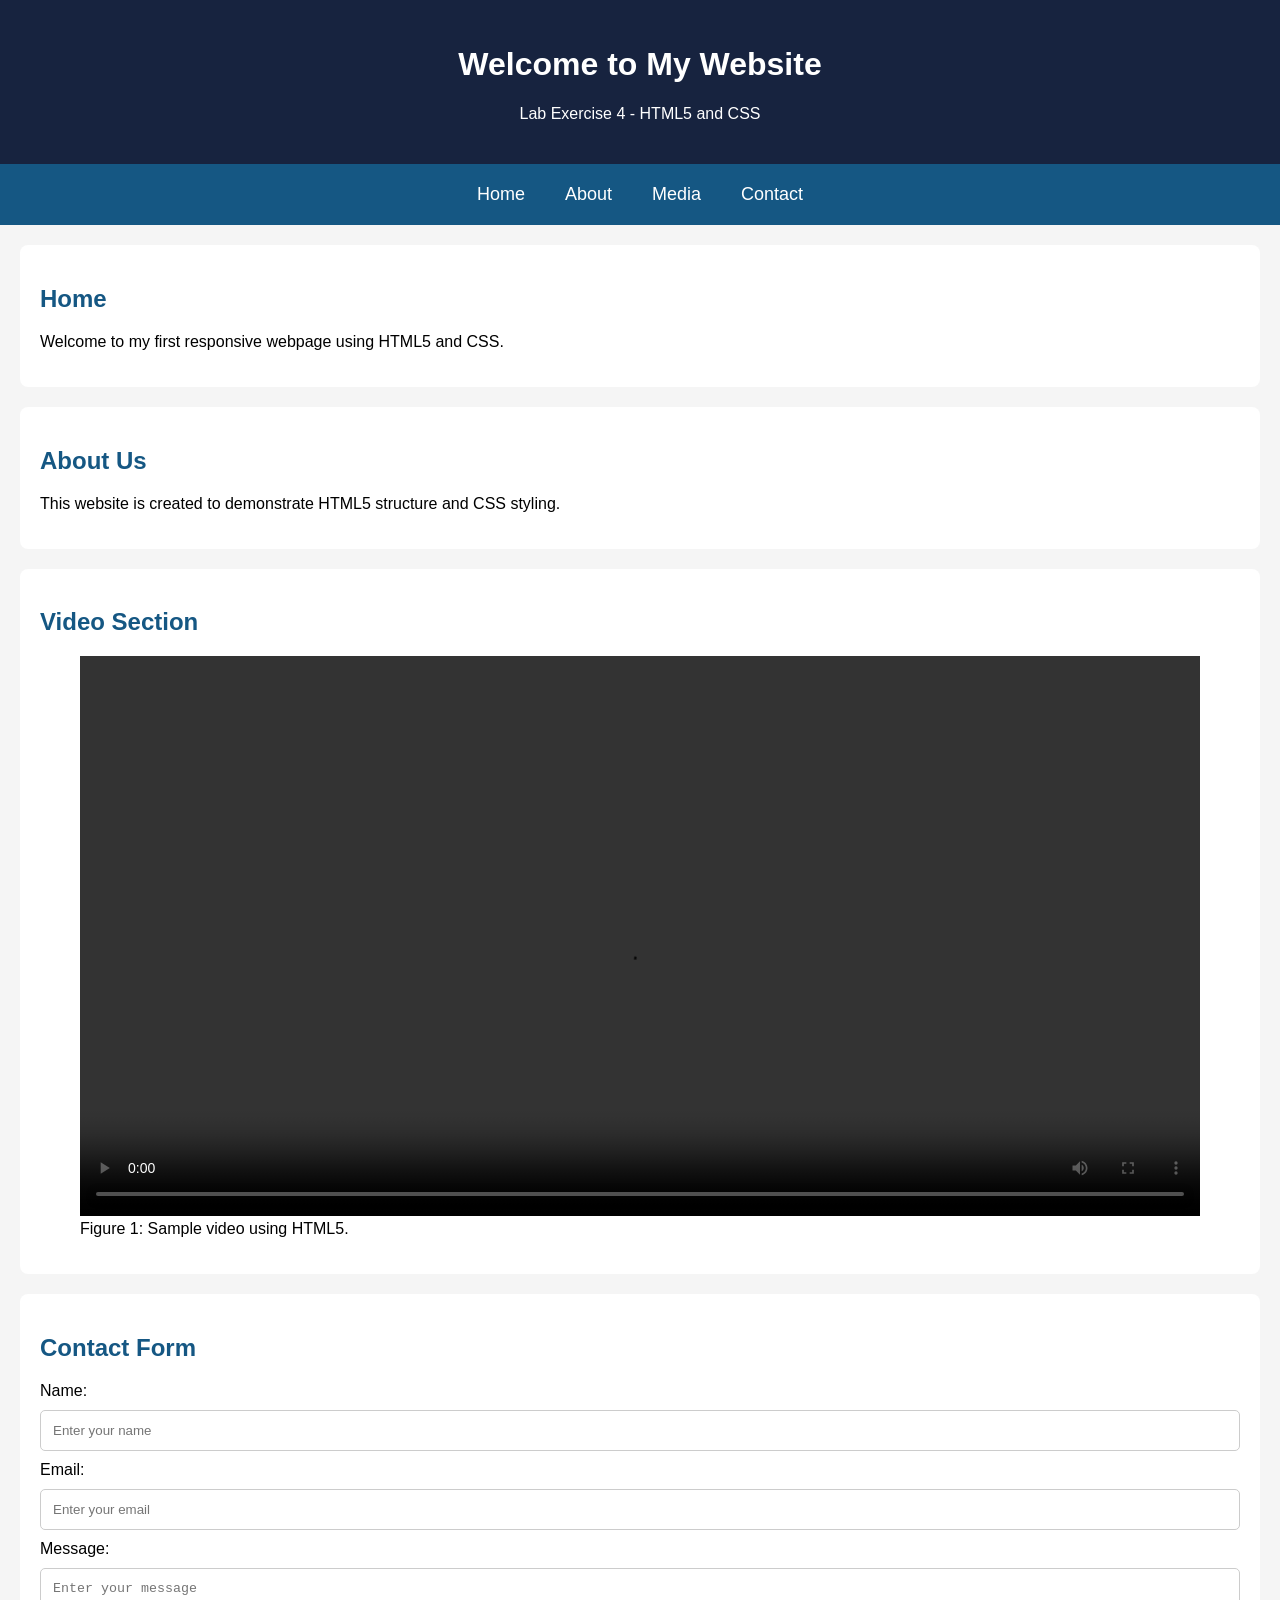
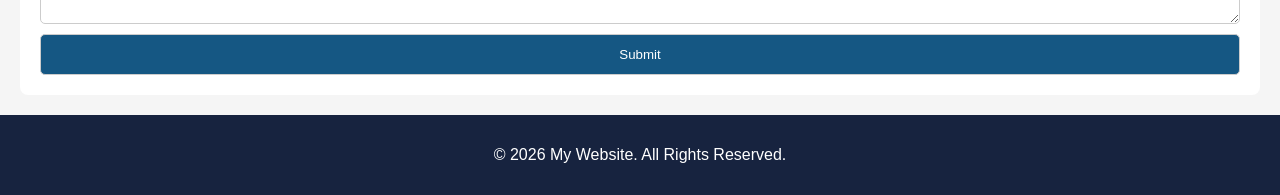
<file: lab4/lab4.html>
<!DOCTYPE html>
<html lang="en">
<head>
    <meta charset="UTF-8">
    <meta name="viewport" content="width=device-width, initial-scale=1.0">

    <title>Lab Exercise 4</title>

    <!-- External CSS -->
    <link rel="stylesheet" href="style.css">

    <!-- Internal CSS -->
    <style>
        body {
            font-family: Arial, sans-serif;
            margin: 0;
            background-color: #f5f5f5;
        }

        header {
            background-color: #17233f;
            color: white;
            text-align: center;
            padding: 25px;
        }

        section {
            padding: 20px;
            margin: 20px;
            background-color: white;
            border-radius: 8px;
        }

        h2 {
            color: #155783;
        }
    </style>
</head>

<body>

    <!-- Header -->
    <header>
        <h1>Welcome to My Website</h1>
        <p>Lab Exercise 4 - HTML5 and CSS</p>
    </header>

    <!-- Navigation -->
    <nav>
        <ul>
            <li><a href="#home">Home</a></li>
            <li><a href="#about">About</a></li>
            <li><a href="#media">Media</a></li>
            <li><a href="#contact">Contact</a></li>
        </ul>
    </nav>

    <!-- Main Content -->
    <main>

        <!-- Home Section -->
        <section id="home">
            <h2>Home</h2>
            <p>Welcome to my first responsive webpage using HTML5 and CSS.</p>
        </section>

        <!-- Article Section -->
        <article id="about">
            <h2>About Us</h2>
            <p>
                This website is created to demonstrate HTML5 structure
                and CSS styling.
            </p>
        </article>

        <!-- Media Section -->
        <section id="media">
            <h2>Video Section</h2>

            <figure>
                <video controls width="100%">
                    <source src="video1.mp4" type="video/mp4">
                    Your browser does not support video.
                </video>

                <figcaption>
                    Figure 1: Sample video using HTML5.
                </figcaption>
            </figure>
        </section>

        <!-- Form Section -->
        <section id="contact">
            <h2>Contact Form</h2>

            <form>
                <label for="name">Name:</label>
                <input type="text" id="name" name="name"
                       placeholder="Enter your name" required>

                <label for="email">Email:</label>
                <input type="email" id="email" name="email"
                       placeholder="Enter your email" required>

                <label for="message">Message:</label>
                <textarea id="message" name="message"
                          placeholder="Enter your message"></textarea>

                <input type="submit" value="Submit">
            </form>
        </section>

    </main>

    <!-- Footer -->
    <footer>
        <p>&copy; 2026 My Website. All Rights Reserved.</p>
    </footer>

</body>
</html>
</file>
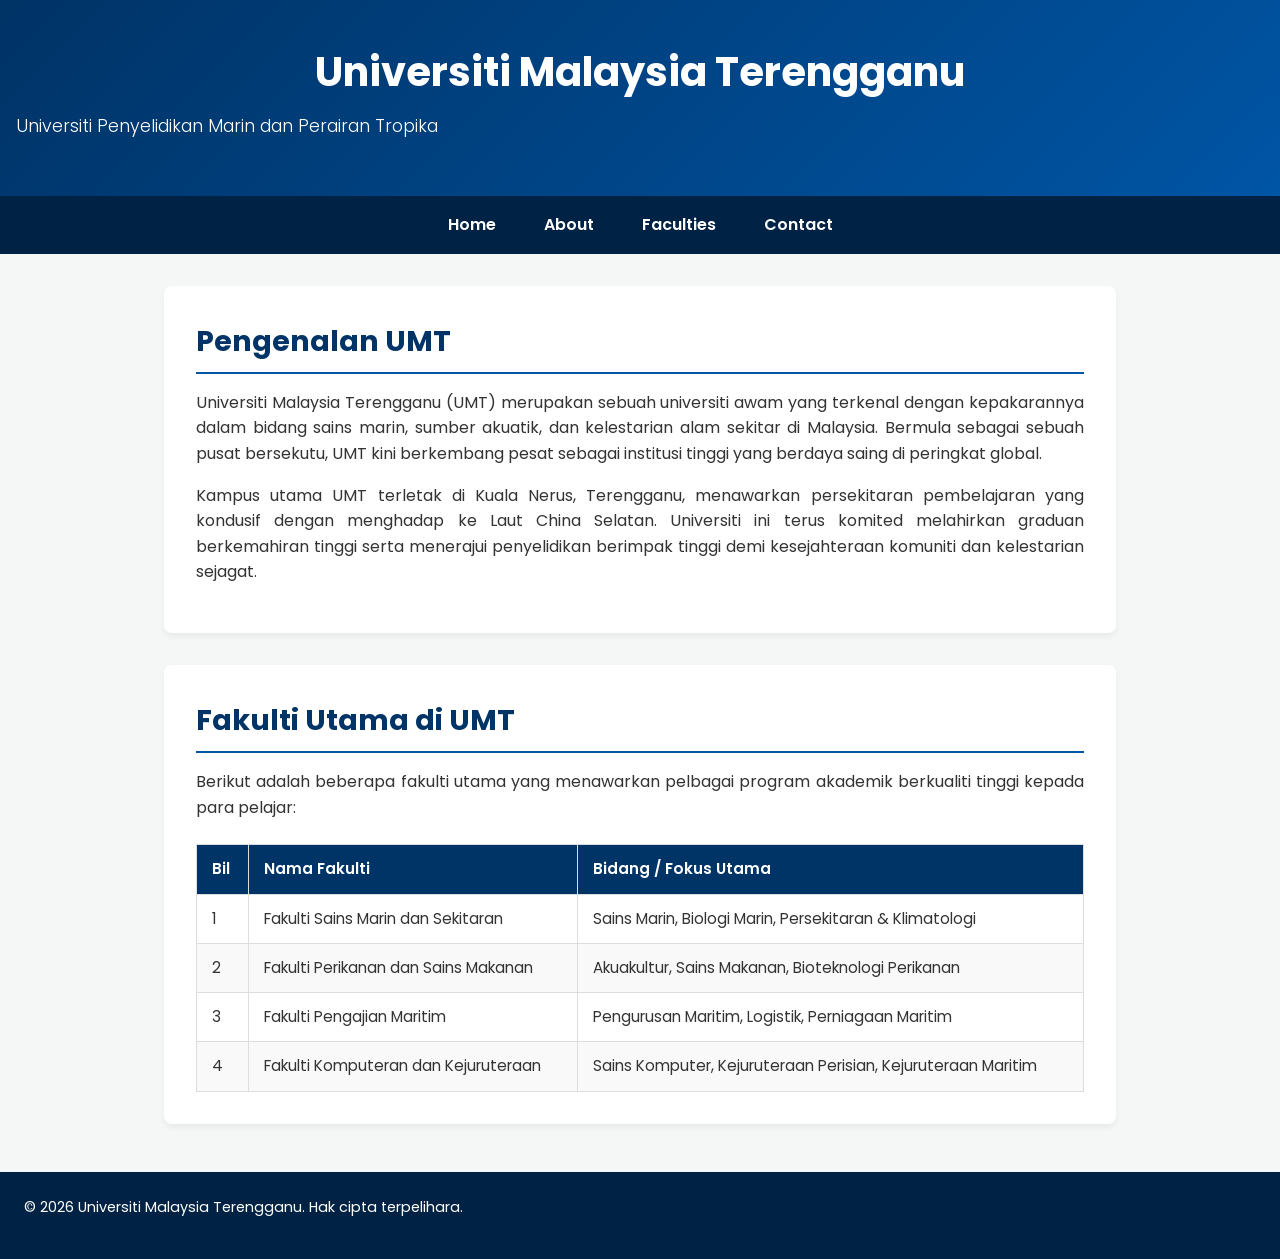
<file: LAB5/Lab5.html>
<!DOCTYPE html>
<html lang="en">
<head>
    <meta charset="UTF-8">
    <meta name="viewport" content="width=device-width, initial-scale=1.0">
    <title>Universiti Malaysia Terengganu (UMT)</title>
    <!-- Google Fonts -->
    <link href="https://fonts.googleapis.com/css2?family=Poppins:wght@300;400;600;700&display=swap" rel="stylesheet">
    <!-- Pautan ke Fail CSS Luaran -->
    <link rel="stylesheet" href="umt.css">
</head>
<body>

    <!-- Header Section -->
    <header>
        <h1>Universiti Malaysia Terengganu</h1>
        <p>Universiti Penyelidikan Marin dan Perairan Tropika</p>
    </header>

    <!-- Navigation Bar -->
    <nav>
        <ul>
            <li><a href="#home">Home</a></li>
            <li><a href="#about">About</a></li>
            <li><a href="#faculties">Faculties</a></li>
            <li><a href="#contact">Contact</a></li>
        </ul>
    </nav>

    <!-- Main Content & Sections -->
    <main>
        <!-- Home / Article Section -->
        <article id="home">
            <h2>Pengenalan UMT</h2>
            <p>Universiti Malaysia Terengganu (UMT) merupakan sebuah universiti awam yang terkenal dengan kepakarannya dalam bidang sains marin, sumber akuatik, dan kelestarian alam sekitar di Malaysia. Bermula sebagai sebuah pusat bersekutu, UMT kini berkembang pesat sebagai institusi tinggi yang berdaya saing di peringkat global.</p>
            <p>Kampus utama UMT terletak di Kuala Nerus, Terengganu, menawarkan persekitaran pembelajaran yang kondusif dengan menghadap ke Laut China Selatan. Universiti ini terus komited melahirkan graduan berkemahiran tinggi serta menerajui penyelidikan berimpak tinggi demi kesejahteraan komuniti dan kelestarian sejagat.</p>
        </article>

        <!-- Faculties Section & Table -->
        <section id="faculties">
            <h2>Fakulti Utama di UMT</h2>
            <p>Berikut adalah beberapa fakulti utama yang menawarkan pelbagai program akademik berkualiti tinggi kepada para pelajar:</p>
            
            <table class="umt-table">
                <thead>
                    <tr>
                        <th>Bil</th>
                        <th>Nama Fakulti</th>
                        <th>Bidang / Fokus Utama</th>
                    </tr>
                </thead>
                <tbody>
                    <tr>
                        <td>1</td>
                        <td>Fakulti Sains Marin dan Sekitaran</td>
                        <td>Sains Marin, Biologi Marin, Persekitaran & Klimatologi</td>
                    </tr>
                    <tr>
                        <td>2</td>
                        <td>Fakulti Perikanan dan Sains Makanan</td>
                        <td>Akuakultur, Sains Makanan, Bioteknologi Perikanan</td>
                    </tr>
                    <tr>
                        <td>3</td>
                        <td>Fakulti Pengajian Maritim</td>
                        <td>Pengurusan Maritim, Logistik, Perniagaan Maritim</td>
                    </tr>
                    <tr>
                        <td>4</td>
                        <td>Fakulti Komputeran dan Kejuruteraan</td>
                        <td>Sains Komputer, Kejuruteraan Perisian, Kejuruteraan Maritim</td>
                    </tr>
                </tbody>
            </table>
        </section>
    </main>

    <!-- Footer Section -->
    <footer>
        <p>&copy; 2026 Universiti Malaysia Terengganu. Hak cipta terpelihara.</p>
    </footer>

</body>
</html>
</file>
<file: LAB 4/cafe.css>
/* External CSS: navigation bar for e-Café Campus */
* {
    box-sizing: border-box;
}

.navbar {
    background-color: #1A5276;
}

.navbar ul {
    list-style-type: none;
    margin: 0;
    padding: 0;
    display: flex;
    justify-content: center;
    flex-wrap: wrap;
}

.navbar li {
    margin: 0;
    padding: 0;
}

.navbar a {
    display: block;
    padding: 15px 24px;
    color: white;
    text-decoration: none;
    text-transform: uppercase;
    font-weight: bold;
    text-align: center;
}

.navbar a:link,
.navbar a:visited {
    color: white;
}

.navbar a:hover {
    color: white;
    background-color: #E67E22;
}

.navbar a:active {
    color: white;
    background-color: #C0392B;
}

/* Small-screen navigation */
@media (max-width: 500px) {
    .navbar a {
        padding: 12px 10px;
        font-size: 13px;
    }
}
</file>
<file: lab4/style.css>
/* Navigation Bar */
nav {
    background-color: #155783;
    padding: 10px;
}

nav ul {
    list-style-type: none;
    display: flex;
    justify-content: center;
    padding: 0;
    margin: 0;
}

nav ul li {
    margin: 10px 20px;
}

nav ul li a {
    color: white;
    text-decoration: none;
    font-size: 18px;
}

/* Link States */
nav ul li a:hover {
    color: yellow;
    text-decoration: underline;
}

nav ul li a:visited {
    color: lightblue;
}

/* Article */
article {
    background-color: white;
    padding: 20px;
    margin: 20px;
    border-radius: 8px;
}

/* Form */
form {
    display: flex;
    flex-direction: column;
    gap: 10px;
}

input, textarea {
    padding: 12px;
    border: 1px solid #ccc;
    border-radius: 5px;
}

input[type="submit"] {
    background-color: #155783;
    color: white;
    cursor: pointer;
}

input[type="submit"]:hover {
    background-color: #17233f;
}

/* Footer */
footer {
    background-color: #17233f;
    color: white;
    text-align: center;
    padding: 15px;
}

/* Responsive Design */
@media screen and (max-width: 600px) {

    nav ul {
        flex-direction: column;
        align-items: center;
    }

    nav ul li {
        margin: 8px;
    }

    section, article {
        margin: 10px;
        padding: 15px;
    }

}
</file>
<file: LAB5/umt.css>
/* Tetapan Asas & Tipografi */
* {
    box-sizing: border-box;
    margin: 0;
    padding: 0;
}

body {
    font-family: 'Poppins', sans-serif;
    background-color: #f4f7f6;
    color: #333333;
    line-height: 1.6;
}

/* Header Styling */
header {
    background: linear-gradient(135deg, #003366, #0055a5);
    color: white;
    text-align: center;
    padding: 2.5rem 1rem;
}

header h1 {
    font-size: 2.5rem;
    margin-bottom: 0.5rem;
}

header p {
    font-size: 1.1rem;
    font-weight: 300;
}

/* Navigation Bar Styling */
nav {
    background-color: #002244;
    position: sticky;
    top: 0;
    z-index: 1000;
}

nav ul {
    list-style: none;
    display: flex;
    justify-content: center;
}

nav ul li {
    margin: 0;
}

nav ul li a {
    display: block;
    color: white;
    text-decoration: none;
    padding: 1rem 1.5rem;
    font-weight: 600;
    transition: background-color 0.3s ease, color 0.3s ease;
}

nav ul li a:hover {
    background-color: #0055a5;
    color: #ffcc00;
}

/* Main Content Layout */
main {
    max-width: 1000px;
    margin: 2rem auto;
    padding: 0 1.5rem;
}

article, section {
    background: white;
    padding: 2rem;
    margin-bottom: 2rem;
    border-radius: 8px;
    box-shadow: 0 4px 6px rgba(0, 0, 0, 0.05);
}

h2 {
    color: #003366;
    margin-bottom: 1rem;
    font-size: 1.8rem;
    border-bottom: 2px solid #0055a5;
    padding-bottom: 0.5rem;
}

p {
    margin-bottom: 1rem;
    text-align: justify;
}

/* Table Styling (Sesuai Rubrik Cemerlang) */
.umt-table {
    width: 100%;
    border-collapse: collapse;
    margin-top: 1.5rem;
    background-color: white;
    font-size: 0.95rem;
}

.umt-table th, 
.umt-table td {
    padding: 12px 15px;
    border: 1px solid #dddddd;
    text-align: left;
}

.umt-table th {
    background-color: #003366;
    color: white;
    font-weight: 600;
}

/* Warna Selang-seli Baris (Alternating Row Colors) */
.umt-table tbody tr:nth-child(even) {
    background-color: #f9f9f9;
}

/* Kesan Hover pada Jadual */
.umt-table tbody tr:hover {
    background-color: #f1f5f9;
    transition: background-color 0.2s ease;
}

/* Footer Styling */
footer {
    background-color: #002244;
    color: white;
    text-align: center;
    padding: 1.5rem;
    font-size: 0.9rem;
    margin-top: 3rem;
}
</file>
